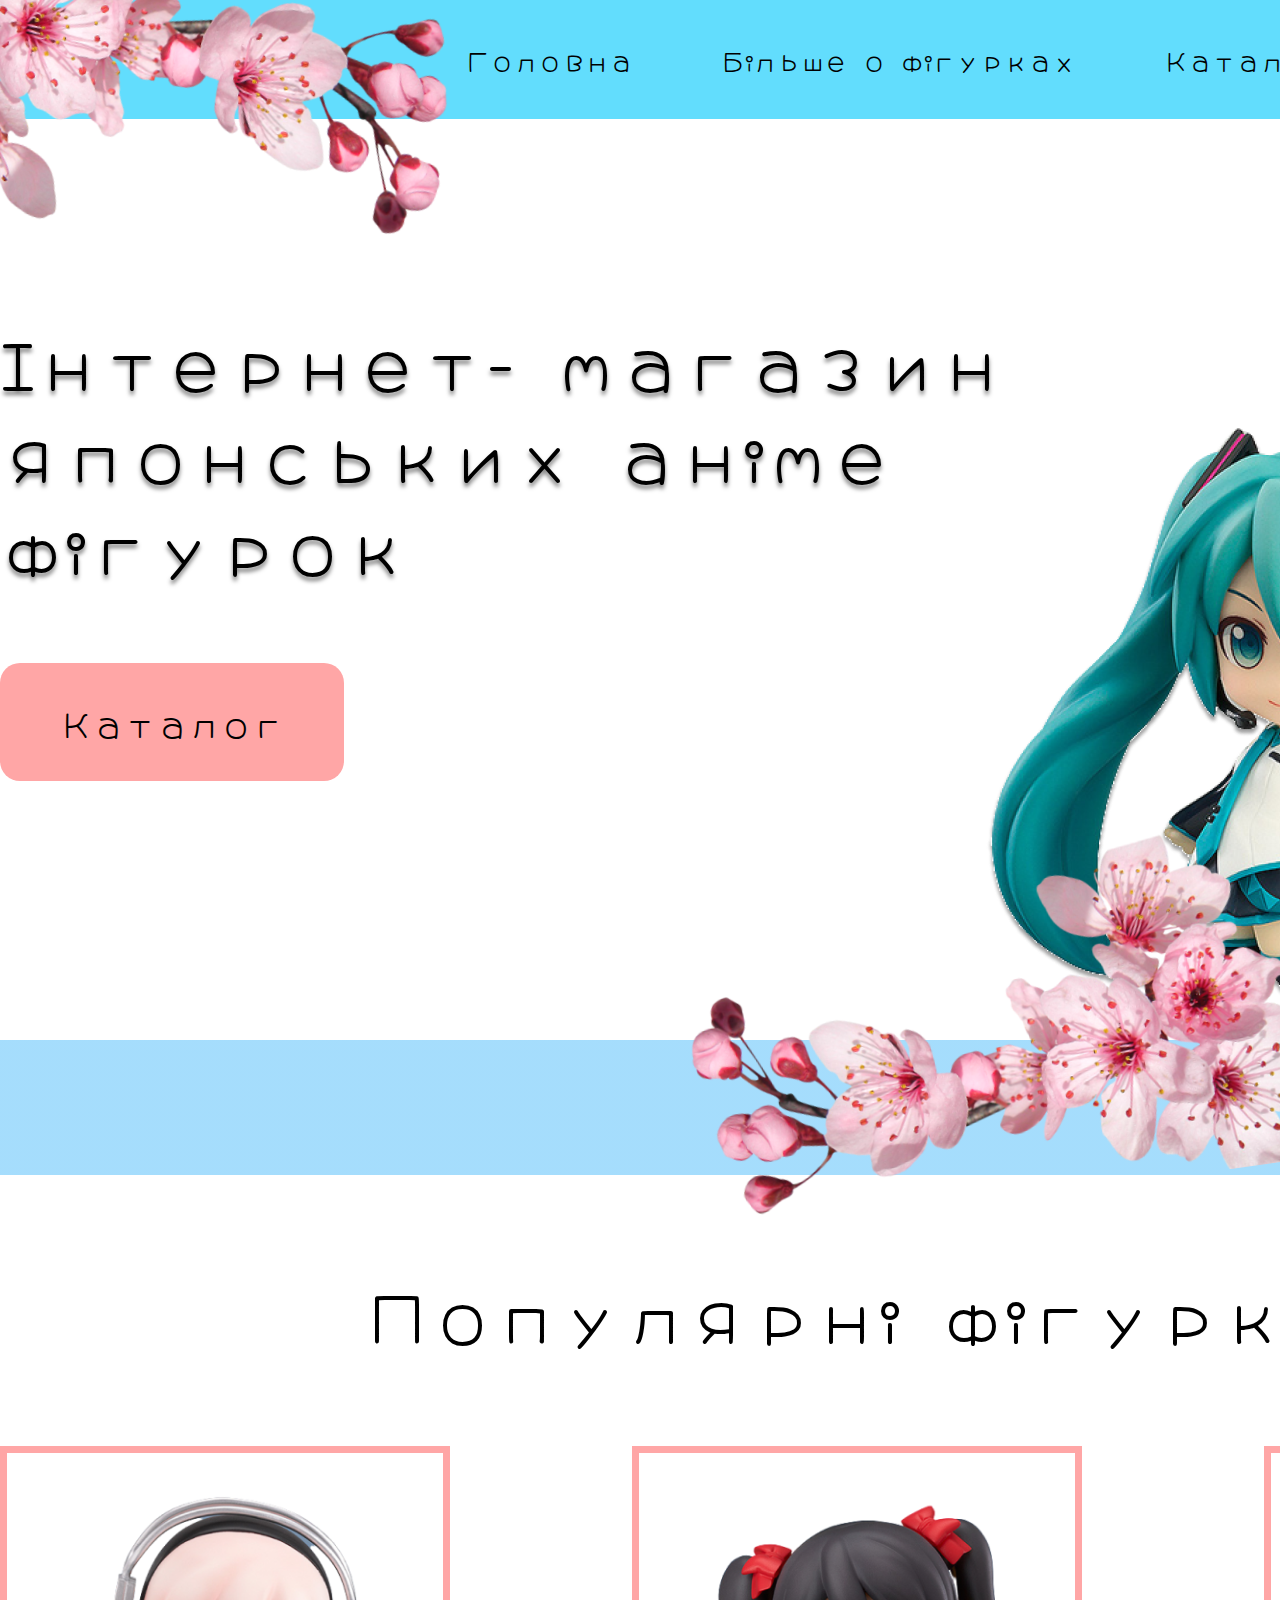
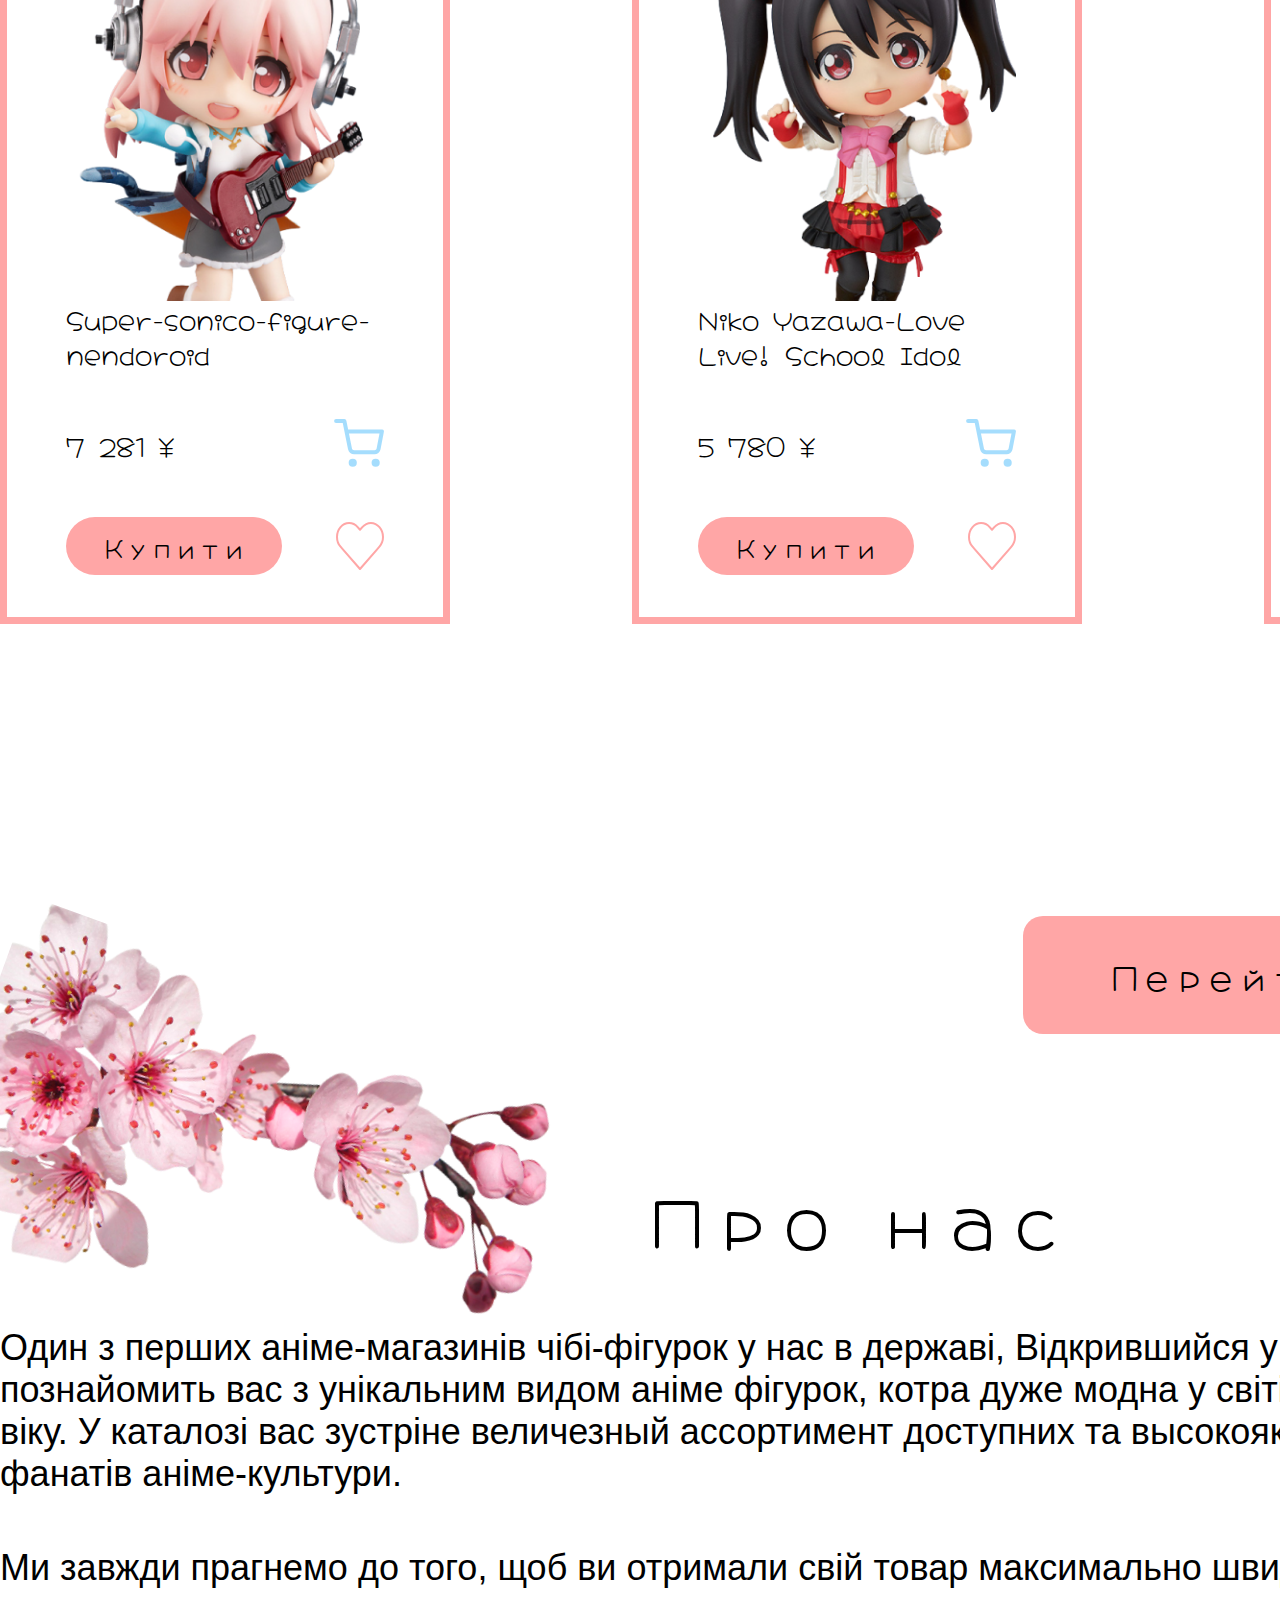
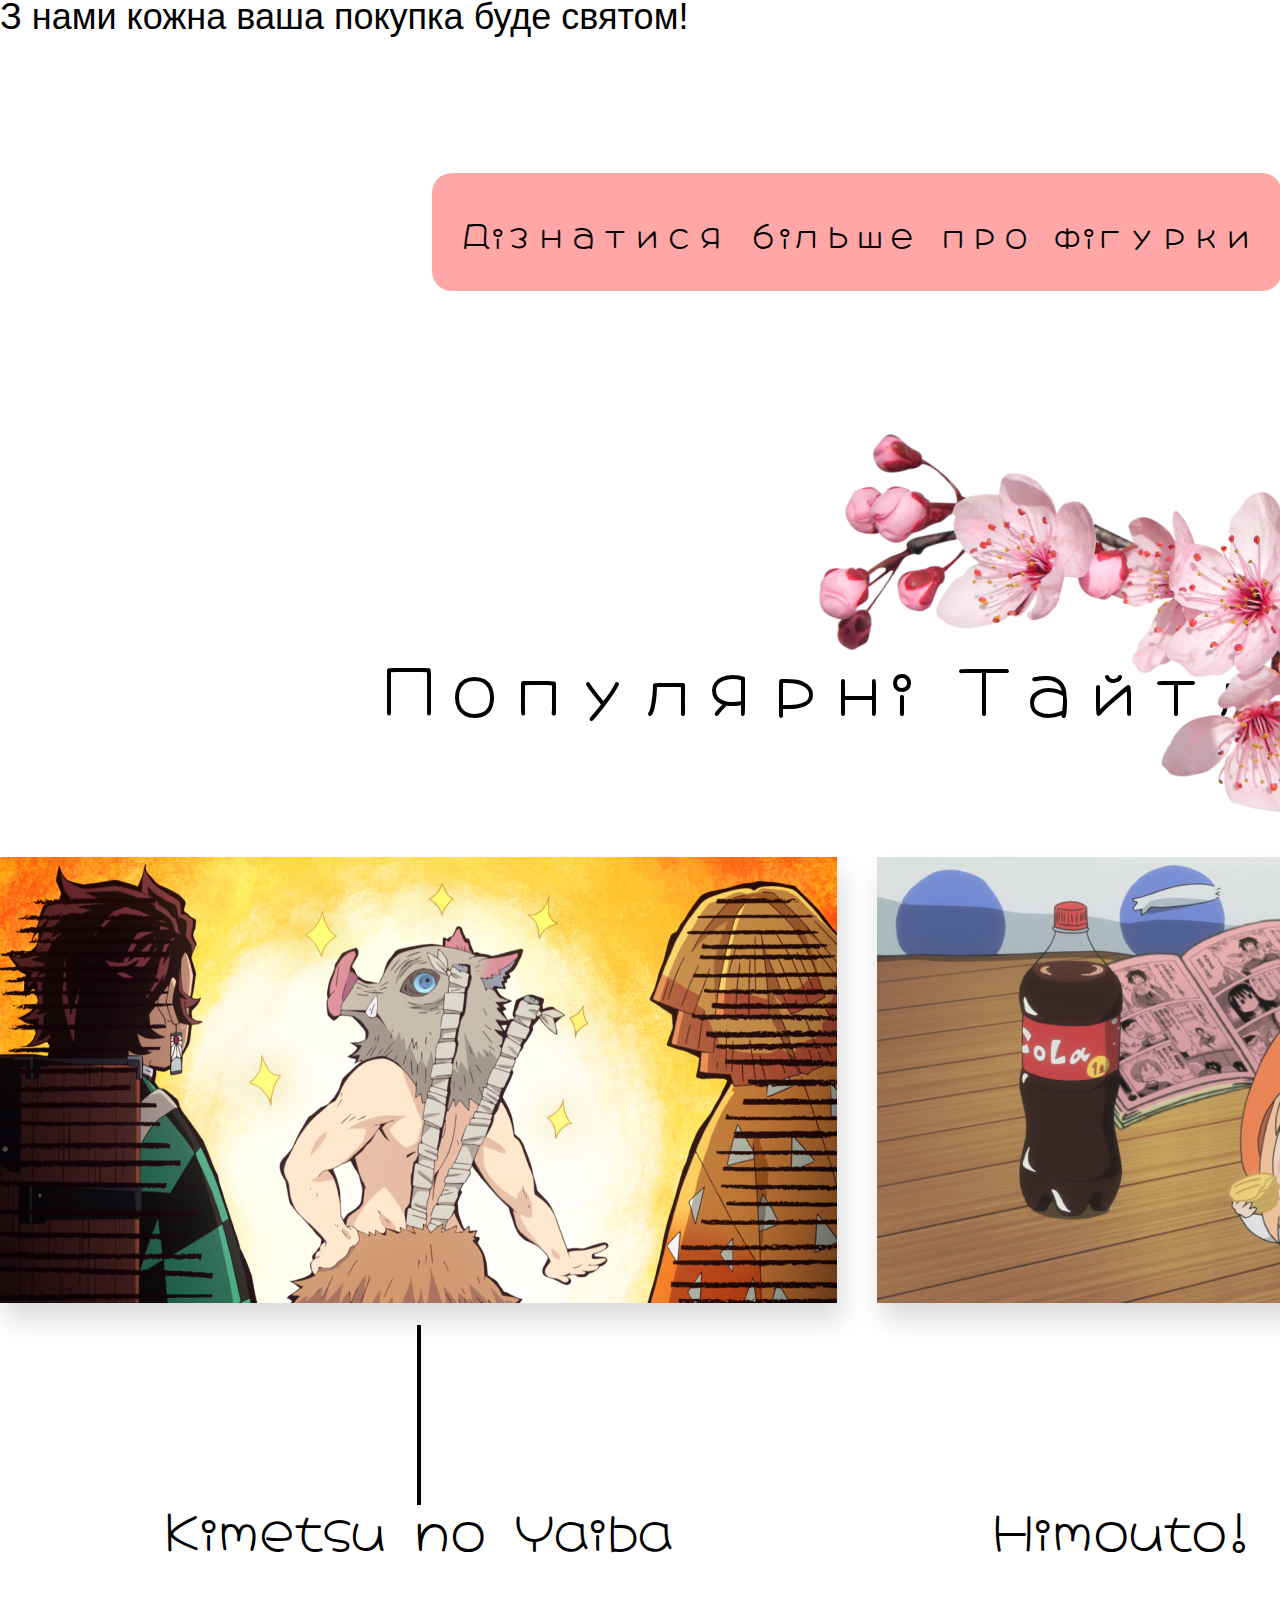
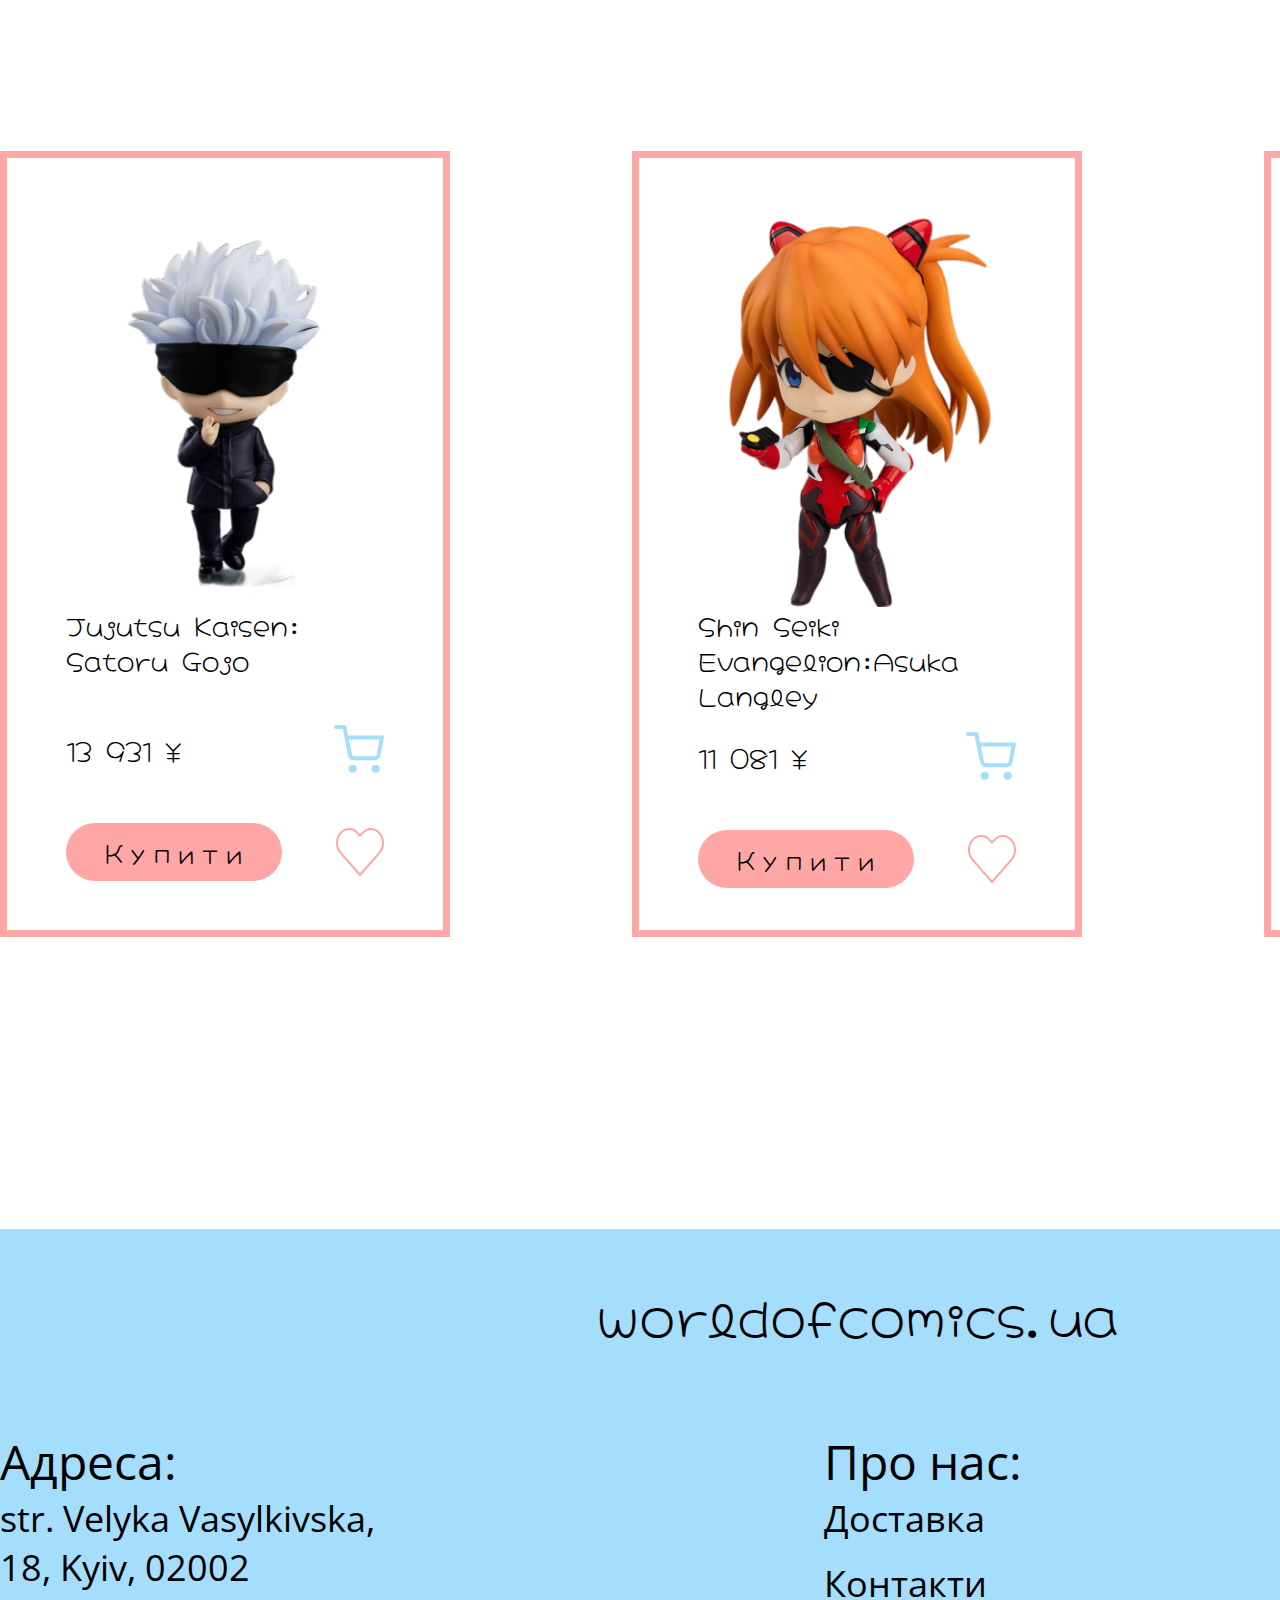
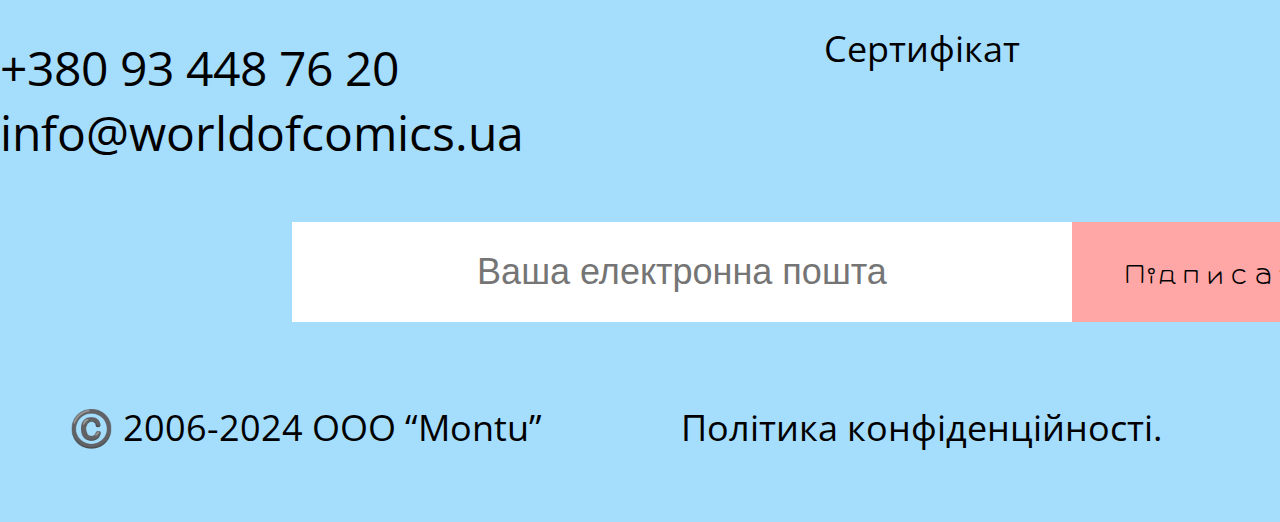
<file: index.html>
<!DOCTYPE html>
<html lang="en">
  <head>
    <meta charset="UTF-8" />
    <meta name="viewport" content="width=device-width, initial-scale=1.0" />
    <link rel="preconnect" href="https://fonts.googleapis.com" />
    <link rel="preconnect" href="https://fonts.gstatic.com" crossorigin />
    <link
      href="https://fonts.googleapis.com/css2?family=Hachi+Maru+Pop&family=Open+Sans:ital,wght@0,300..800;1,300..800&display=swap"
      rel="stylesheet"
    />
    <link rel="stylesheet" href="./css/reset.css" />
    <link rel="stylesheet" href="./css/style.css" />
    <title>Anime Shop</title>
  </head>
  <body>
    <header>
      <div class="container">
        <nav class="header-menu">
          <ul class="header-menu-list">
            <li class="header-menu-list-item">
              <a href="./index.html" class="header-menu-list-item-link">Головна</a>
            </li>
            <li class="header-menu-list-item">
              <a href="./html/history.html" class="header-menu-list-item-link">Бiльше о фiгурках</a>
            </li>
            <li class="header-menu-list-item">
              <a href="./html/katalog.html" class="header-menu-list-item-link">Каталог</a>
            </li>
            <li class="header-menu-list-item">
              <a href="./html/review.html" class="header-menu-list-item-link">Вiдгуки</a>
            </li>
          </ul>
          <a class="header-menu-cart" href="./html/cart.html">
            <svg class="header-menu-cart-svg">
              <use href="./img/shopping-cart.svg#cart"></use>
            </svg>
          </a>
        </nav>
      </div>
    </header>
    <main>
      <section class="hero">
        <div class="container">
          <h1 class="hero-title">Iнтернет- магазин японських анiме фiгурок</h1>
          <a href="./html/katalog.html" class="hero-btn">Каталог</a>
        </div>
      </section>
      <section class="popular">
        <div class="container">
          <h2 class="popular-container-title">Популярнi фiгурки</h2>
          <ul class="popular-container-list">
            <li class="popular-container-list-item">
              <img width="331px" height="423px" src="./img/Rika.png" alt="" />
              <h3 class="popular-container-list-item-name">
                Super-sonico-figure-nendoroid
              </h3>
              <div class="popular-container-list-item-flex">
                <h3 class="popular-container-list-item-price">7 281 ¥</h3>
                <svg class="popular-container-list-item-cart">
                  <use href="./img/shopping-cart-blue.svg#cartBlue"></use>
                </svg>
              </div>
              <div class="popular-container-list-item-flex2">
                <button class="popular-container-list-item-buy">Купити</button>
                <svg class="popular-container-list-item-heart">
                  <use href="./img/heart.svg#heart"></use>
                </svg>
              </div>
            </li>
            <li class="popular-container-list-item">
              <img width="331px" height="423px" src="./img/Niko.png" alt="" />
              <h3 class="popular-container-list-item-name">
                Niko Yazawa-Love Live! School Idol
              </h3>
              <div class="popular-container-list-item-flex">
                <h3 class="popular-container-list-item-price">5 780 ¥</h3>
                <svg class="popular-container-list-item-cart">
                  <use href="./img/shopping-cart-blue.svg#cartBlue"></use>
                </svg>
              </div>
              <div class="popular-container-list-item-flex2">
                <button class="popular-container-list-item-buy">Купити</button>
                <svg class="popular-container-list-item-heart">
                  <use href="./img/heart.svg#heart"></use>
                </svg>
              </div>
            </li>
            <li class="popular-container-list-item">
              <img width="331px" height="423px" src="./img/Amane.png" alt="" />
              <h3 class="popular-container-list-item-name">
                Misa Amane-Death note
              </h3>
              <div class="popular-container-list-item-flex">
                <h3 class="popular-container-list-item-price">6 200 ¥</h3>
                <svg class="popular-container-list-item-cart">
                  <use href="./img/shopping-cart-blue.svg#cartBlue"></use>
                </svg>
              </div>
              <div class="popular-container-list-item-flex2">
                <button class="popular-container-list-item-buy">Купити</button>
                <svg class="popular-container-list-item-heart">
                  <use href="./img/heart.svg#heart"></use>
                </svg>
              </div>
            </li>
          </ul>
          <a href="./html/katalog.html" class="popular-container-katalog">Перейти в каталог</a>
        </div>
      </section>
      <section class="inf">
        <div class="container">
          <h2 class="inf-container-aboutUs">Про нас</h2>
          <h3 class="inf-container-text">
            Один з перших анiме-магазинiв чiбi-фiгурок у нас в державi,
            Вiдкрившийся у 2008 роцi. Наш магазин познайомить вас з унiкальним
            видом анiме фiгурок, котра дуже модна у cвiтi серед людей будь
            якого вiку. У каталозi вас зустрiне величезный ассортимент
            доступних та высокоякiсных продуктiв для фанатiв анiме-культури.
          </h3>
          <h3 class="inf-container-delivery">
            Ми завжди прагнемо до того, щоб ви отримали свiй товар максимально
            швидко та якiсно.
            <span display="block">
              З нами кожна ваша покупка буде святом!
            </span>
          </h3>
          <a href="./html/history.html" type="button" class="inf-container-moreInf-btn">
            Дiзнатися бiльше про фiгурки
          </a>
        </div>
      </section>
      <section class="popular_title">
        <div class="container">
          <h2 class="popular_title-head">Популярнi Тайтли</h2>
          <ul class="popular_title-example-list">
            <li class="popular_title-example-list-item">
              <div class="thumb">
                <img
                  class="popular_title-example-list-img"
                  width="837px"
                  height="446px"
                  src="./img/DemonSlayer.png"
                  alt=""
                />
              </div>
              <h2 class="popular_title-name">Kimetsu no Yaiba</h2>
            </li>
            <li class="popular_title-example-list-item">
              <div class="thumb">
                <img
                  class="popular_title-example-list-img"
                  width="837px"
                  height="446px"
                  src="./img/Umaruchan.png"
                  alt=""
                />
              </div>
              <h2 class="popular_title-name">Himouto! Umaruchan</h2>
            </li>
          </ul>
          <ul class="popular-container-list">
            <li class="popular-container-list-item">
              <img width="331px" height="423px" src="./img/Gojo.png" alt="" />
              <h3 class="popular-container-list-item-name">
                Jujutsu Kaisen: Satoru Gojo
              </h3>
              <div class="popular-container-list-item-flex">
                <h3 class="popular-container-list-item-price">13 931 ¥</h3>
                <svg class="popular-container-list-item-cart">
                  <use href="./img/shopping-cart-blue.svg#cartBlue"></use>
                </svg>
              </div>
              <div class="popular-container-list-item-flex2">
                <button class="popular-container-list-item-buy">Купити</button>
                <svg class="popular-container-list-item-heart">
                  <use href="./img/heart.svg#heart"></use>
                </svg>
              </div>
            </li>
            <li class="popular-container-list-item">
              <img width="331px" height="423px" src="./img/Eva.png" alt="" />
              <h3 class="popular-container-list-item-name-special">
                Shin Seiki Evangelion:Asuka Langley
              </h3>
              <div class="popular-container-list-item-flex">
                <h3 class="popular-container-list-item-price">11 081 ¥</h3>
                <svg class="popular-container-list-item-cart">
                  <use href="./img/shopping-cart-blue.svg#cartBlue"></use>
                </svg>
              </div>
              <div class="popular-container-list-item-flex2">
                <button class="popular-container-list-item-buy">Купити</button>
                <svg class="popular-container-list-item-heart">
                  <use href="./img/heart.svg#heart"></use>
                </svg>
              </div>
            </li>
            <li class="popular-container-list-item">
              <img width="331px" height="423px" src="./img/Jotaro.png" alt="" />
              <h3 class="popular-container-list-item-name-special">
                JoJo's Bizarre Adventure: Giorno Giovanna
              </h3>
              <div class="popular-container-list-item-flex">
                <h3 class="popular-container-list-item-price">16 004 ¥</h3>
                <svg class="popular-container-list-item-cart">
                  <use href="./img/shopping-cart-blue.svg#cartBlue"></use>
                </svg>
              </div>
              <div class="popular-container-list-item-flex2">
                <button class="popular-container-list-item-buy">Купити</button>
                <svg class="popular-container-list-item-heart">
                  <use href="./img/heart.svg#heart"></use>
                </svg>
              </div>
            </li>
          </ul>
        </div>
      </section>
    </main>
    <footer>
      <div class="container">
        <h2 class="footer-mail">worldofcomics.ua</h2>
        <div class="footer-inf-container">
          <div class="footer-inf-contacts">
            <h2 id="footer-h2" class="footer-inf-contacts-adres">Адреса:</h2>
            <a href="https://maps.app.goo.gl/ZA3Y3gwQv5XRNSo96" class="footer-inf-contacts-adres-name">
              str. Velyka Vasylkivska,
            </a>
            <a href="https://maps.app.goo.gl/ZA3Y3gwQv5XRNSo96" class="footer-inf-contacts-adres-name2">18, Kyiv, 02002</a>
            <a id="footer-h2" class="footer-inf-contacts-phone"
              >+380 93 448 76 20</a
            >
            <a id="footer-h2" class="footer-inf-contacts-mail"
              >info@worldofcomics.ua</a
            >
          </div>
          <div class="footer-inf-aboutUs">
            <h2 id="footer-h2" class="footer-inf-aboutUs-tite">Про нас:</h2>
            <a href="https://novaposhta.ua/onlineorder/estimatedate" id="footer-h3" class="footer-inf-aboutUs-delivery">Доставка</a>
            <a href="https://www.husse.ua/news/koti-inshi-chim-harchovi-potrebi-kotiv-vidriznjajut-sja-vid-potreb-sobak?___store=ukraine_uk&___from_store=ukraine_ru" id="footer-h3" class="footer-inf-aboutUs-contacts">Контакти</a>
            <a href="https://dpss.gov.ua/mizhnarodne-spivrobitnictv/veterinariya-ta-bezpechnist/sertifikati-na-import-v-ukrayinu/zrazki-sertifikativ" class="footer-inf-aboutUs-sertificate">Сертифiкат</a>
          </div>
          <div class="footer-inf-payment">
            <div class="footer-inf-sociale">
              <a class="footer-inf-sociale-instagram" href="https://www.instagram.com/anifigures_ua/">
                <img src="../img/instagram.svg" alt="" />
                <!-- <svg height="70px" width="70px">
                                    <use href="../img/instagram.svg#inst"></use>
                                </svg> -->
              </a>
              <a class="footer-inf-sociale-telegram" href="https://t.me/s/neko_shop_ua">
                <img src="../img/telegram.svg" alt="" />
                <!-- <svg height="70px" width="70px">
                                    <use href="./img/telegram.svg#telega"></use>
                                </svg> -->
              </a>
            </div>
            <h2 id="footer-h2" class="footer-inf-payment-variable">
              Способи оплати:
            </h2>
            <a class="footer-inf-sociale-mastercard" href="5169 3600 0833 0395">
              <svg
                class="footer-inf-sociale-mastercard-use"
                height="70px"
                width="70px"
              >
                <use href="./img/mastercard.svg#master"></use>
              </svg>
            </a>
          </div>
        </div>
        <div class="footer-UserMail">
          <input
            class="footer-UserMail-type"
            type="email"
            placeholder="Ваша електронна пошта"
            name=""
            id=""
          />
          <button class="footer-UserMail-send">Пiдписатися</button>
        </div>
        <div class="footer-disclaimer-container">
          <a class="footer-disclaimer-item">©️ 2006-2024 ООО “Montu”</a>
          <a class="footer-disclaimer-item">Полiтика конфіденційності.</a>
          <a class="footer-disclaimer-item">Всі права захищені.</a>
        </div>
      </div>
    </footer>
  </body>
</html>
</file>
<file: css/style.css>
html{
    box-sizing: border-box;
}
html *{
    box-sizing: inherit;
}
body{
    color: #000;
    font-family: "Hachi Maru Pop", cursive;
    line-height: normal;
}
img{
    display: block;
    max-width: 100%;
    height: auto;
}
svg{
    display: block;
}
a{
    display: block;
    text-decoration: none;
    color: #000;
}
button{
    border: 1px transparent;
    padding: 0;
    font-family: inherit;
    background-color: rgb(255, 166, 166)
}
span{
    display: block;
}

header{
    background-color: rgba(1, 200, 251, 0.62);
    position: absolute;
    width: 100%;
}
.container {
    margin: 0 auto;
    width: 1714px;
}
.header-menu {
    display: flex;
    justify-content: end;
    align-items: center;
    gap: 98px;
}
.header-menu-list {
    display: flex;
    align-items: center;
    gap: 88px;
    padding: 42px 0;
}
.header-menu-list-item {
    font-size: 24px;
}
.header-menu-cart-svg{
    width: 44px;
    height: 44px;
}
.hero {
    background: rgb(255,255,255);
    background: url('../img/Miku.png')960px 395px no-repeat, url('../img/Zenitsu.png') 1370px 158px no-repeat, linear-gradient(180deg,
    rgba(255,255,255,1) 0%,
    rgba(255,255,255,1) calc(100% - 135px), 
    rgba(110,200,251,0.62) calc(100% - 135px), 
    rgba(110,200,251,0.62) 100%);
    padding: 313px 0 394px;
}
.hero::after{
    content: '';
    background-image: url('../img/sakura-rotate.png');
    width: 614px;
    height: 356px;
    position: absolute;
    transform: rotate(195deg);
    top: -70px;
    left: -150px;
}
.hero-title {
    text-shadow: 0px 4px 4px rgba(0, 0, 0, 0.50);
    width: 1032px;
    font-size: 64px;
    margin-bottom: 74px;
}
.hero-btn {
    background-color: rgb(255, 166, 166);
    display: flex;
    width: 344px;
    height: 118px;
    border-radius: 20px;
    font-size: 32px;
    justify-content: center;
    align-items: center;
}
.popular {
    padding-top: 91px;
    padding-bottom: 86px;
    position: relative;
}
.popular::after{
    content: '';
    background-image: url('../img/sakura-rotate.png');
    width: 614px;
    height: 356px;
    position: absolute;
    top: -329px;
    right: -10px;
    transform: rotate(-8deg);
}
.popular-container-title {
    font-size: 64px;
    text-align: center;
    margin-bottom: 88px;
}
.popular-container-list {
    display: flex;
    gap: 182px;
    margin-bottom: 292px;
}
.popular-container-list-item {
    border: 7px solid rgb(255, 166, 166);
    width: 450px;
    padding: 42px 59px;
}
.popular-container-list-item-name {
    font-size: 24px;
    margin-bottom: 48px;
}
.popular-container-list-item-name-special{
    font-size: 24px;
    margin-bottom: 20px;
}
.popular-container-list-item-flex{
    display: flex;
    justify-content: space-between; 
    align-items: center;
    margin-bottom: 48px;
}
.popular-container-list-item-cart {
    width: 50px;
    height: 50px;
}
.popular-container-list-item-price {
    font-size: 24px;
    padding: auto 0;
}
.popular-container-list-item-flex2{
    display: flex;
    justify-content: space-between;
    align-items: center;
}
.popular-container-list-item-buy{
    font-size: 24px;
    border-radius: 60px;
    width: 216px;
    height: 58px;
}
.popular-container-list-item-heart {
    width: 48px;
    height: 48px;
}
.popular-container-katalog{
    width: 691px;
    height: 118px;
    background-color: rgb(255, 166, 166);
    border-radius: 20px;
    font-size: 32px;
    display: flex;
    justify-content: center;
    align-items: center;
    margin-left: auto;
}
.inf{
    font-family: Arial, Helvetica, sans-serif;
    font-size: 36px;
    padding-bottom: 240px;
    padding-top: 51px;
    position: relative;
}

.inf::after{
    content: '';
    background-image: url('../img/sakura-rotate.png');
    width: 614px;
    height: 356px;
    position: absolute;
    transform: rotate(200deg);
    left: -50px;
    top: -130px;
}
.inf-container-aboutUs {
    font-family: "Hachi Maru Pop";
    font-size: 64px;
    text-align: center;
    margin-bottom:64px ;
}
.inf-container-text{
    margin-bottom: 48px;
    line-height: 1,36;
}
.inf-container-delivery{
    margin-bottom: 132px;
    line-height: 49px;
}
.inf-container-moreInf-btn {
    background-color: rgb(255, 166, 166);
    display: flex;
    font-family: "Hachi Maru Pop";
    font-size: 32px;
    width: 850px;
    height: 118px;
    margin: 0 auto;
    border-radius: 20px;
    border: 2px transparent;
    justify-content: center;
    align-items: center;
}
.popular_title{
    padding-top:107px;
    position: relative;
}
.popular_title::after{
    content: '';
    background-image: url(../img/sakura-bot.png);
    width: 614px;
    height: 356px;
    position: absolute;
    top: -100px;
    right: -140px;
    transform: rotate(8deg);
}
.popular_title-head{
    text-align: center;
    font-size: 64px;
    margin-bottom: 127px;
}
.popular_title-example-list {
    display: flex;
    flex-direction: row;
    gap: 40px;
    margin-bottom: 189px;
}
.thumb{
    margin-bottom: 189px;
    box-shadow: 5px 16px 25px rgba(0,0,0,15%);
    position: relative;
}
.thumb::after{
    content: '';
    background-color: #000;
    width: 4px;
    height: 180px;
    position: absolute;
    left: 50%;
    transform: translate(-50%, 22px);
}
.popular_title-name{
    display: flex;
    justify-content: center;
    gap: 184px;
    font-size: 48px;
}

.popular_title-name-wrap{
    width: 693px;
    height: 70px;
    text-align: center;
    padding-bottom: 168px;
}
footer{
    background-color: rgba(110, 200, 251, 0.62);
    font-family: "Open Sans", sans-serif;
    padding-top: 49px;
    padding-bottom: 70px;
}
#footer-h2{
    font-size: 48px;
}
#footer-h3{
    font-size: 36px;
    margin-bottom: 16px;
}
.footer-mail {
    font-family: "Hachi Maru Pop";
    font-size: 48px;
    text-align: center;
    margin-bottom: 81px;
}
.footer-inf-container {
    display: flex;
    justify-content: space-between;
    margin-bottom: 57px;
}
.footer-inf-contacts-adres-name {
    font-size: 36px;
    padding-bottom: 0px;
}
.footer-inf-contacts-adres-name2 {
    font-size: 36px;
    margin-bottom: 43px;
}
.footer-inf-aboutUs-sertificate{
    font-size: 36px;
}
.footer-inf-sociale {
    display: flex;
    justify-content: center;
    gap: 68px;
}
.footer-inf-sociale-mastercard{
    width: 70px;
    height: 70px;
    margin: 0 auto;
}

.footer-inf-sociale-mastercard-use{
    text-align: center;
    margin: 0 auto;
}
.footer-UserMail {
    display: flex;
    padding: 0 auto;
    justify-content: center;
    margin-bottom: 81px;
}
.footer-UserMail-type{
    background-color: #fff;
    display: block;
    width: 780px;
    height: 100px;
    font-size: 36px;
    border: 1px solid transparent;
}
.footer-UserMail-type::placeholder{
    text-align: center;
}
.footer-UserMail-send{
    font-family: "Hachi Maru Pop";
    width: 350px;
    height: 100px;
    font-size: 24px;
}
.footer-disclaimer-container {
    display: flex;
    justify-content: space-around;
}
.footer-disclaimer-item {
    font-size: 36px;
}
</file>
